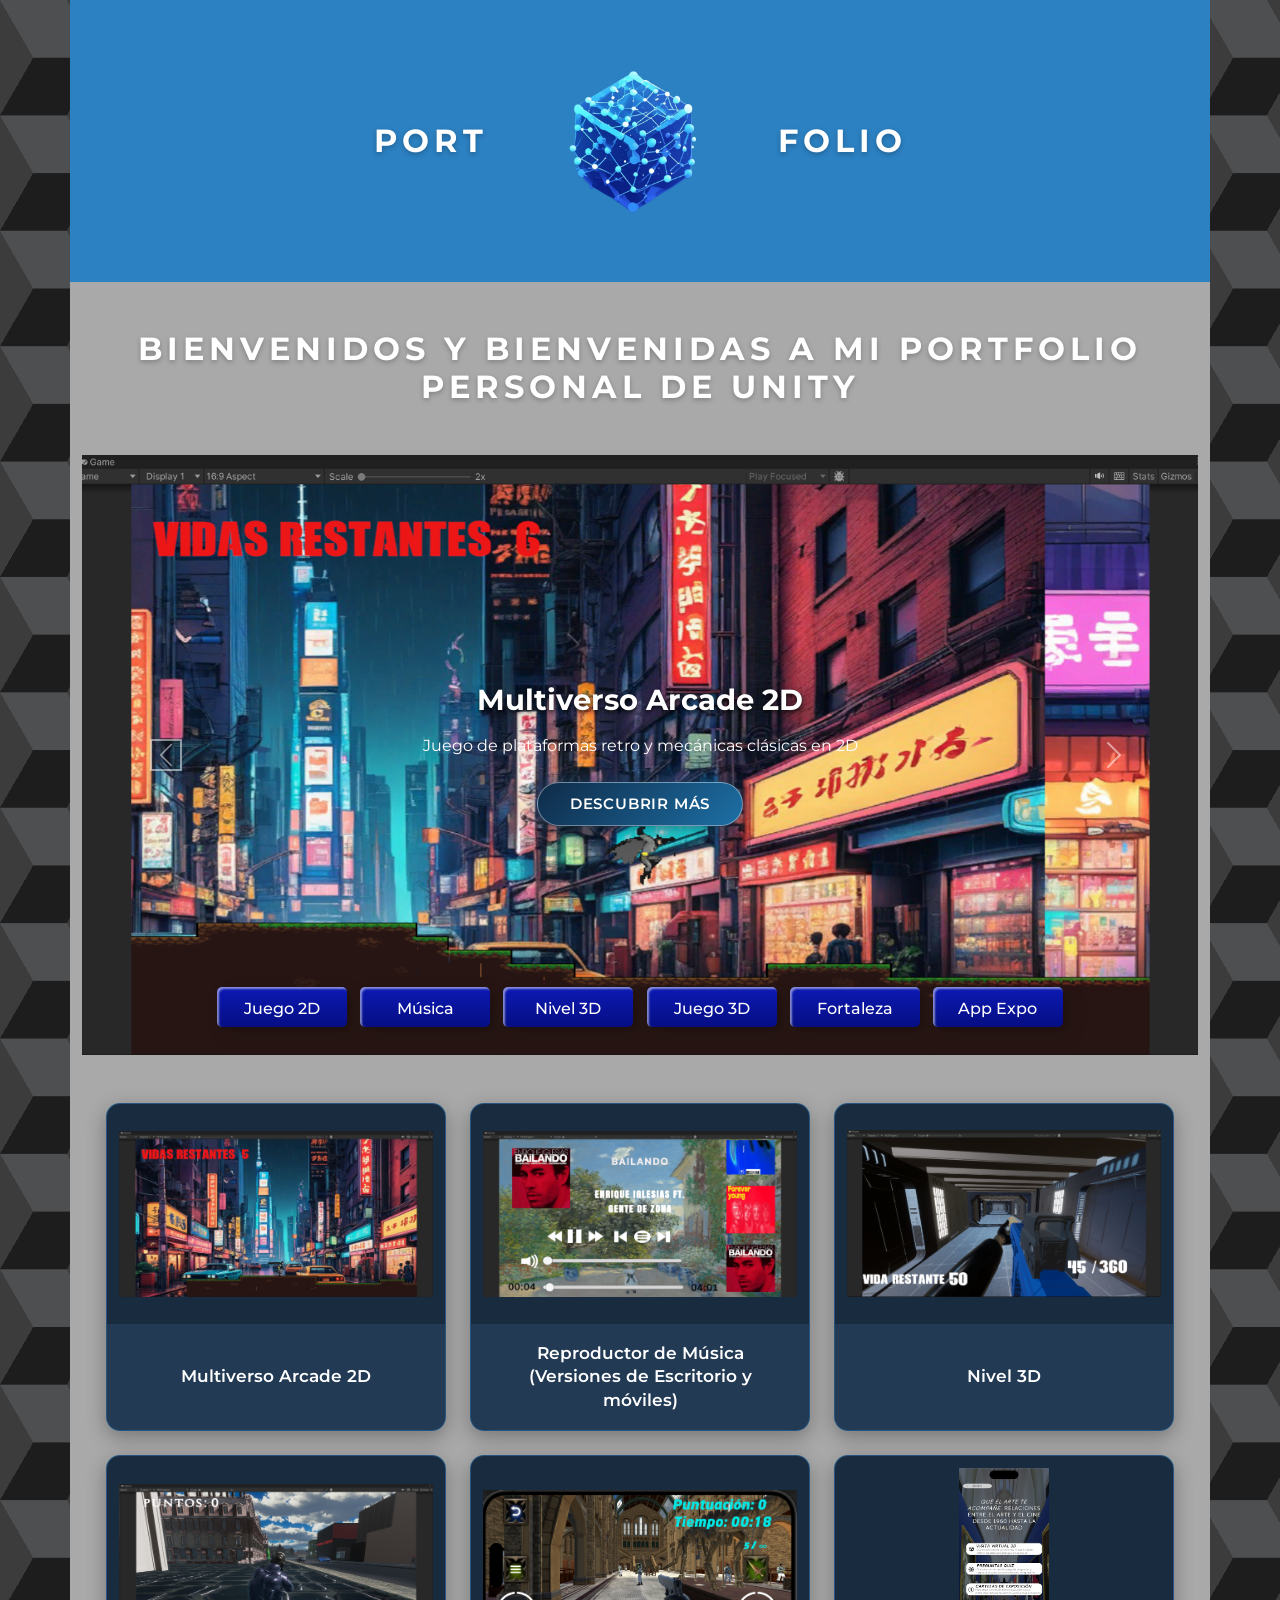
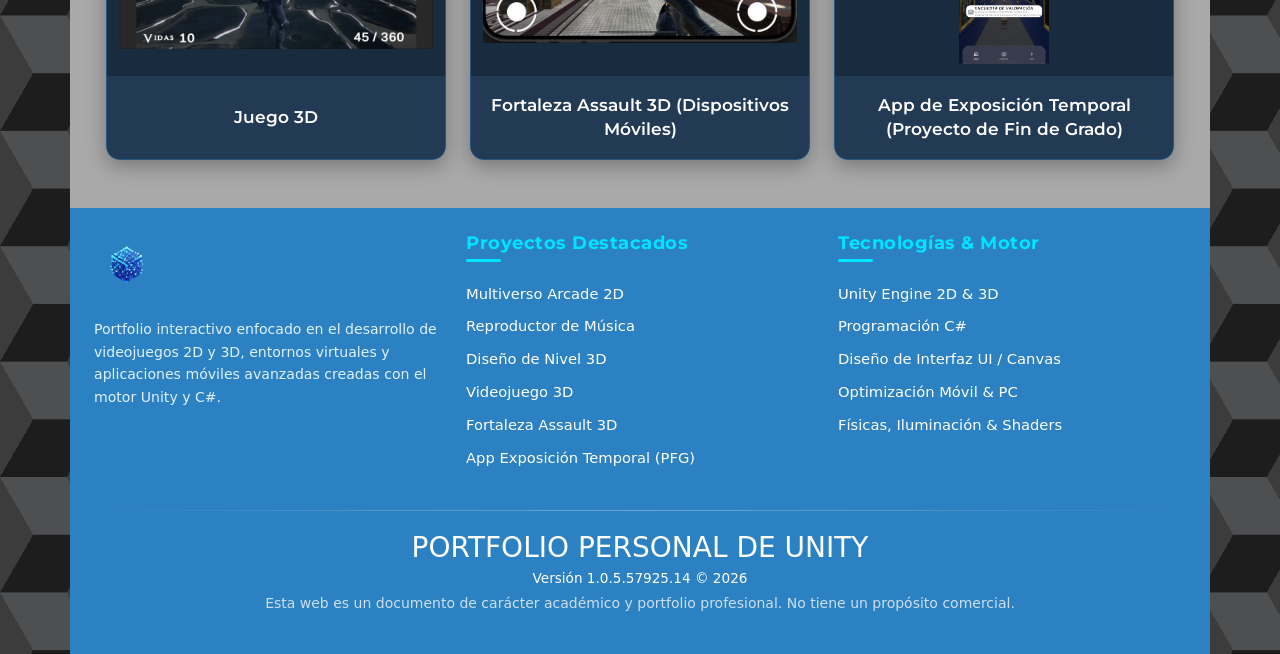
<file: index.html>
<!DOCTYPE html>
<html lang="es">
<head>
    <meta charset="UTF-8">
    <meta name="viewport" content="width=device-width, initial-scale=1.0">
    <link rel="stylesheet" href="CSS/portpers.css">
    <link href="https://cdn.jsdelivr.net/npm/bootstrap@5.3.8/dist/css/bootstrap.min.css" rel="stylesheet" integrity="sha384-sRIl4kxILFvY47J16cr9ZwB07vP4J8+LH7qKQnuqkuIAvNWLzeN8tE5YBujZqJLB" crossorigin="anonymous">
    <script src="https://cdn.jsdelivr.net/npm/bootstrap@5.3.8/dist/js/bootstrap.bundle.min.js" integrity="sha384-FKyoEForCGlyvwx9Hj09JcYn3nv7wiPVlz7YYwJrWVcXK/BmnVDxM+D2scQbITxI" crossorigin="anonymous"></script>
    <link rel="icon" type="image/png" href="Imagenes/im5.png">
    <meta name="robots" content="noindex, nofollow">
    <meta name="description" content="Esta web tiene un propósito académico. Nunca debe ser considerada como una web comercial">
    <title>Portfolio Personal-Esta web es un documento ... . No tiene un propósito comercial-</title>
</head>

<body class="containerFondo1">

    <header class="container colorCabecera">
        <div class="row justify-content-center align-items-center py-3">   
            <div class="logo-container">
                <h2 class="logo-text">PORT</h2>
                <a href="index.html" class="logo-link">
                    <img src="Imagenes/im5.png" alt="Logo Portfolio" class="logo-icon">
                </a>
                <h2 class="logo-text">FOLIO</h2>
            </div>
        </div>
    </header>

    <div class="colorCuerpo container">

        <div class="text-center py-4">
            <h1 class="logo-text mt-4">Bienvenidos y Bienvenidas a mi Portfolio personal de Unity</h1>
        </div>

        <br>

        <!-- CARRUSEL DE IMAGENES (Mantenido tal cual) -->
        <div class="blanco2">
            <div class="container-fluid center px-0">
                <div id="proyector" class="carousel slide" data-bs-ride="carousel" data-interval="50000">

                    <div class="carousel-inner">
                        <div class="carousel-item active">
                            <img src="Imagenes/Arcade4.png" alt="carruselArcade" class="carruselancho">
                            <div class="d-flex flex-column position-absolute top-50 start-50 translate-middle w-100 h-100 justify-content-center align-items-center gap-2 text-center">
                                <h2 class="textosombrasblanco">Multiverso Arcade 2D</h2>
                                <p class="blanco">Juego de plataformas retro y mecánicas clásicas en 2D</p>
                                <a href="PaginasProyectos/MultiversoArcade.html">
                                    <button id="bottone5">Descubrir Más</button>
                                </a>
                            </div>
                        </div>
                        <div class="carousel-item">
                            <img src="Imagenes/Reproductor2.png" alt="carruselReproductor" class="carruselancho">
                            <div class="d-flex flex-column position-absolute top-50 start-50 translate-middle w-100 h-100 justify-content-center align-items-center gap-2 text-center">
                                <h2 class="textosombrasblanco">Reproductor de Música</h2>
                                <p class="blanco">Aplicación multimedia interactiva para escritorio y dispositivos móviles</p>
                                <a href="PaginasProyectos/Reproductor.html">
                                    <button id="bottone5">Descubrir Más</button>
                                </a>
                            </div>
                        </div>
                        <div class="carousel-item">
                            <img src="Imagenes/Nivel3D-2.png" alt="carruselnivel3d" class="carruselancho">
                            <div class="d-flex flex-column position-absolute top-50 start-50 translate-middle w-100 h-100 justify-content-center align-items-center gap-2 text-center">
                                <h2 class="textosombrasblanco">Diseño de Nivel 3D</h2>
                                <p class="blanco">Entornos tridimensionales inmersivos con iluminación dinámica y mecánicas de control de jugador</p>
                                <a href="PaginasProyectos/Nivel3D.html">
                                    <button id="bottone5">Descubrir Más</button>
                                </a>
                            </div>
                        </div>
                        <div class="carousel-item">
                            <img src="Imagenes/Juego3D-2.png" alt="carruseljuego3d" class="carruselancho">
                            <div class="d-flex flex-column position-absolute top-50 start-50 translate-middle w-100 h-100 justify-content-center align-items-center gap-2 text-center">
                                <h2 class="textosombrasblanco">Videojuego 3D</h2>
                                <p class="blanco">Proyecto de acción tridimensional con físicas y control de personaje</p>
                                <a href="PaginasProyectos/Juego3D.html">
                                    <button id="bottone5">Descubrir Más</button>
                                </a>
                            </div>
                        </div>
                        <div class="carousel-item">
                            <img src="Imagenes/Fortaleza2.png" alt="carruselFortaleza" class="carruselancho">
                            <div class="d-flex flex-column position-absolute top-50 start-50 translate-middle w-100 h-100 justify-content-center align-items-center gap-2 text-center">
                                <h2 class="textosombrasblanco">Fortaleza Assault 3D</h2>
                                <p class="blanco">Juego táctico y de acción en primera persona en 3D optimizado para dispositivos móviles</p>
                                <a href="PaginasProyectos/Fortaleza.html">
                                    <button id="bottone5">Descubrir Más</button>
                                </a>
                            </div>
                        </div>
                        <div class="carousel-item">
                            <img src="Imagenes/AppExpo2.png" alt="carruselAppExpo" class="carruselancho">
                            <div class="d-flex flex-column position-absolute top-50 start-50 translate-middle w-100 h-100 justify-content-center align-items-center gap-2 text-center">
                                <h2 class="textosombrasblanco">App Exposición Temporal</h2>
                                <p class="blanco">Aplicación interactiva y guía de exposición (Proyecto de Fin de Grado)</p>
                                <a href="PaginasProyectos/AppExpo.html">
                                    <button id="bottone5">Descubrir Más</button>
                                </a>
                            </div>
                        </div>
                    </div>

                    <button class="carousel-control-prev" type="button" data-bs-target="#proyector" data-bs-slide="prev">
                        <span class="carousel-control-prev-icon botoncarrusel"></span>
                    </button>
                    <button class="carousel-control-next" type="button" data-bs-target="#proyector" data-bs-slide="next">
                        <span class="carousel-control-next-icon"></span>
                    </button>

                    <div class="carousel-buttons-overlay">
                        <button class="custom-btn btn-1 mx-1 mb-2" data-bs-target="#proyector" data-bs-slide-to="0">Juego 2D</button>
                        <button class="custom-btn btn-1 mx-1 mb-2" data-bs-target="#proyector" data-bs-slide-to="1">Música</button>
                        <button class="custom-btn btn-1 mx-1 mb-2" data-bs-target="#proyector" data-bs-slide-to="2">Nivel 3D</button>
                        <button class="custom-btn btn-1 mx-1 mb-2" data-bs-target="#proyector" data-bs-slide-to="3">Juego 3D</button>
                        <button class="custom-btn btn-1 mx-1 mb-2" data-bs-target="#proyector" data-bs-slide-to="4">Fortaleza</button>
                        <button class="custom-btn btn-1 mx-1 mb-2" data-bs-target="#proyector" data-bs-slide-to="5">App Expo</button>
                    </div>

                </div>
            </div>
        </div>

        <!-- GALERÍA DE 6 IMÁGENES EN 2 FILAS DE 3 (OPCIÓN B GLASSMORPHISM) -->
        <div id="galeria" class="colorCuerpo py-5 px-4">
            <div class="row g-4 justify-content-center">
                <!-- Fila 1 -->
                <div class="col-12 col-md-4">
                    <a href="PaginasProyectos/MultiversoArcade.html" class="text-decoration-none">
                        <div class="card-opcion-b">
                            <div class="img-wrapper">
                                <img src="Imagenes/Arcade2.png" alt="Multiverso Arcade 2D">
                            </div>
                            <div class="card-body-demo">
                                <p class="titulo-proyecto">Multiverso Arcade 2D</p>
                            </div>
                        </div>
                    </a>
                </div>

                <div class="col-12 col-md-4">
                    <a href="PaginasProyectos/Reproductor.html" class="text-decoration-none">
                        <div class="card-opcion-b">
                            <div class="img-wrapper">
                                <img src="Imagenes/Reproductor1.png" alt="Reproductor de Música">
                            </div>
                            <div class="card-body-demo">
                                <p class="titulo-proyecto">Reproductor de Música (Versiones de Escritorio y móviles)</p>
                            </div>
                        </div>
                    </a>
                </div>

                <div class="col-12 col-md-4">
                    <a href="PaginasProyectos/Nivel3D.html" class="text-decoration-none">
                        <div class="card-opcion-b">
                            <div class="img-wrapper">
                                <img src="Imagenes/Nivel3D.png" alt="Nivel 3D">
                            </div>
                            <div class="card-body-demo">
                                <p class="titulo-proyecto">Nivel 3D</p>
                            </div>
                        </div>
                    </a>
                </div>
                
                <!-- Fila 2 -->
                <div class="col-12 col-md-4">
                    <a href="PaginasProyectos/Juego3D.html" class="text-decoration-none">
                        <div class="card-opcion-b">
                            <div class="img-wrapper">
                                <img src="Imagenes/Juego3D-1.png" alt="Juego 3D">
                            </div>
                            <div class="card-body-demo">
                                <p class="titulo-proyecto">Juego 3D</p>
                            </div>
                        </div>
                    </a>
                </div>

                <div class="col-12 col-md-4">
                    <a href="PaginasProyectos/Fortaleza.html" class="text-decoration-none">
                        <div class="card-opcion-b">
                            <div class="img-wrapper">
                                <img src="Imagenes/Fortaleza1.png" alt="Fortaleza Assault 3D">
                            </div>
                            <div class="card-body-demo">
                                <p class="titulo-proyecto">Fortaleza Assault 3D (Dispositivos Móviles)</p>
                            </div>
                        </div>
                    </a>
                </div>

                <div class="col-12 col-md-4">
                    <a href="PaginasProyectos/AppExpo.html" class="text-decoration-none">
                        <div class="card-opcion-b">
                            <div class="img-wrapper">
                                <img src="Imagenes/MenuApp.png" alt="App Exposición Temporal">
                            </div>
                            <div class="card-body-demo">
                                <p class="titulo-proyecto">App de Exposición Temporal (Proyecto de Fin de Grado)</p>
                            </div>
                        </div>
                    </a>
                </div>
            </div>
        </div>

    </div>

    <!-- PIE DE PAGINA -->
    <div class="container colorCabecera footer-section">
        <footer class="py-4">
            <div class="container">
                <div class="row g-4 justify-content-between text-center text-md-start">
                    <!-- Columna 1: Logo y Presentación -->
                    <div class="col-12 col-md-4 d-flex flex-column align-items-center align-items-md-start">
                        <a href="index.html" class="mb-3">
                            <img src="Imagenes/im5.png" alt="Logo Portfolio Unity" class="footer-logo">
                        </a>
                        <p class="footer-desc">
                            Portfolio interactivo enfocado en el desarrollo de videojuegos 2D y 3D, entornos virtuales y aplicaciones móviles avanzadas creadas con el motor Unity y C#.
                        </p>
                    </div>

                    <!-- Columna 2: Proyectos Destacados -->
                    <div class="col-12 col-md-4">
                        <h4 class="footer-title">Proyectos Destacados</h4>
                        <ul class="footer-list">
                            <li><a href="#galeria">Multiverso Arcade 2D</a></li>
                            <li><a href="#galeria">Reproductor de Música</a></li>
                            <li><a href="#galeria">Diseño de Nivel 3D</a></li>
                            <li><a href="#galeria">Videojuego 3D</a></li>
                            <li><a href="#galeria">Fortaleza Assault 3D</a></li>
                            <li><a href="#galeria">App Exposición Temporal (PFG)</a></li>
                        </ul>
                    </div>

                    <!-- Columna 3: Tecnologías y Habilidades -->
                    <div class="col-12 col-md-4">
                        <h4 class="footer-title">Tecnologías & Motor</h4>
                        <ul class="footer-list">
                            <li><span>Unity Engine 2D & 3D</span></li>
                            <li><span>Programación C#</span></li>
                            <li><span>Diseño de Interfaz UI / Canvas</span></li>
                            <li><span>Optimización Móvil & PC</span></li>
                            <li><span>Físicas, Iluminación & Shaders</span></li>
                        </ul>
                    </div>
                </div>

                <hr class="footer-divider">

                <div class="row align-items-center text-center">
                    <div class="col-12">
                        <h3 class="fuente1 mb-1">PORTFOLIO PERSONAL DE UNITY</h3>
                        <p class="textoblanco1 mb-1">Versión 1.0.5.57925.14 © 2026</p>
                        <p class="textoblanco1 opacity-75 small">Esta web es un documento de carácter académico y portfolio profesional. No tiene un propósito comercial.</p>
                    </div>
                </div>
            </div>
        </footer>
    </div>

</body>
</html>
</file>
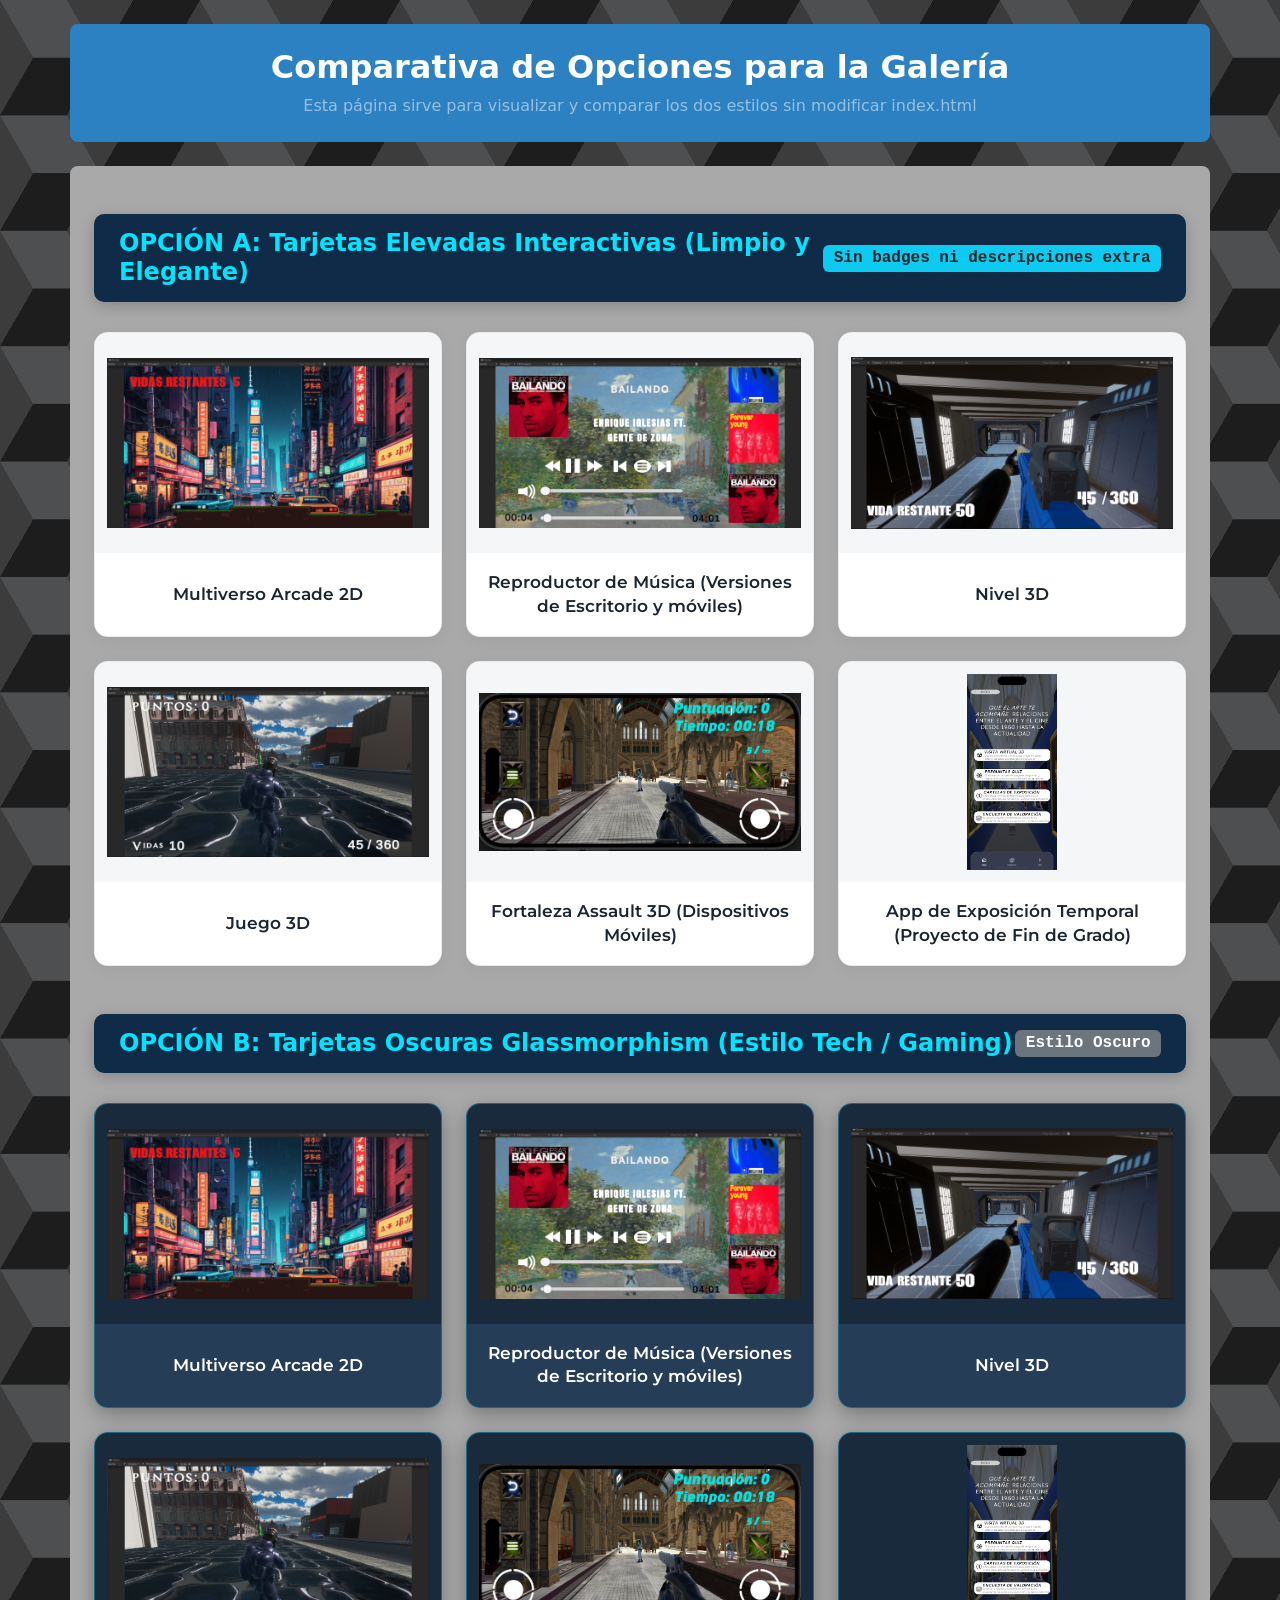
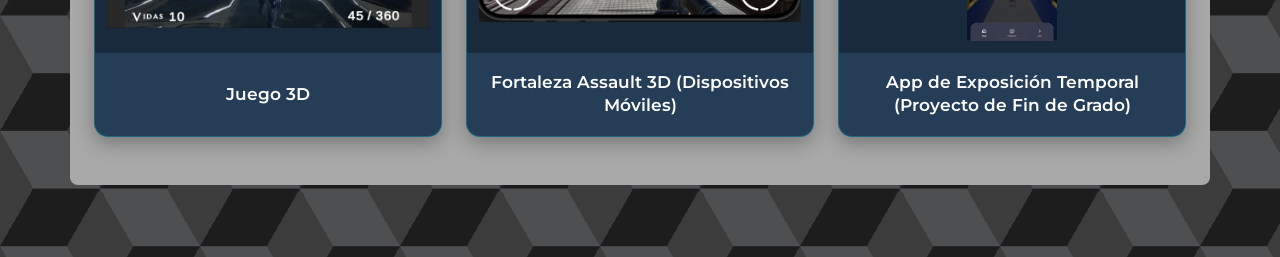
<file: prueba_galeria.html>
<!DOCTYPE html>
<html lang="es">
<head>
    <meta charset="UTF-8">
    <meta name="viewport" content="width=device-width, initial-scale=1.0">
    <title>Demostración de Opciones de Galería - Portfolio Unity</title>
    <link rel="stylesheet" href="CSS/portpers.css">
    <link href="https://cdn.jsdelivr.net/npm/bootstrap@5.3.8/dist/css/bootstrap.min.css" rel="stylesheet" crossorigin="anonymous">
    <script src="https://cdn.jsdelivr.net/npm/bootstrap@5.3.8/dist/js/bootstrap.bundle.min.js" crossorigin="anonymous"></script>
    <style>
        /* =========================================================
           ESTILOS DEMO DE GALERÍA: OPCIÓN A vs OPCIÓN B
           ========================================================= */

        .section-header-demo {
            background-color: #0f2b48;
            color: #00e5ff;
            padding: 15px 25px;
            border-radius: 10px;
            margin-bottom: 30px;
            box-shadow: 0 4px 15px rgba(0,0,0,0.2);
        }

        /* ---------------------------------------------------------
           OPCIÓN A: Tarjetas Elevadas Interactivas (Fondo Claro)
           --------------------------------------------------------- */
        .card-opcion-a {
            background: #ffffff;
            border-radius: 14px;
            border: 1px solid rgba(0, 0, 0, 0.08);
            box-shadow: 0 4px 15px rgba(0, 0, 0, 0.05);
            transition: all 0.35s cubic-bezier(0.25, 0.8, 0.25, 1);
            overflow: hidden;
            height: 100%;
            display: flex;
            flex-direction: column;
        }

        .card-opcion-a:hover {
            transform: translateY(-8px);
            box-shadow: 0 12px 30px rgba(44, 129, 194, 0.22);
            border-color: rgba(44, 129, 194, 0.4);
        }

        .card-opcion-a .img-wrapper {
            width: 100%;
            height: 220px;
            background-color: #f4f6f8;
            display: flex;
            align-items: center;
            justify-content: center;
            overflow: hidden;
            padding: 12px;
        }

        .card-opcion-a .img-wrapper img {
            max-width: 100%;
            max-height: 100%;
            object-fit: contain;
            transition: transform 0.4s ease;
        }

        .card-opcion-a:hover .img-wrapper img {
            transform: scale(1.06);
        }

        .card-opcion-a .card-body-demo {
            padding: 18px 20px;
            flex-grow: 1;
            display: flex;
            align-items: center;
            justify-content: center;
            background: #ffffff;
        }

        .card-opcion-a .titulo-proyecto {
            font-family: 'Montserrat', sans-serif;
            font-size: 1.05rem;
            font-weight: 600;
            color: #1a2530;
            margin: 0;
            text-align: center;
            line-height: 1.4;
        }

        /* ---------------------------------------------------------
           OPCIÓN B: Tarjetas Oscuras Glassmorphism (Fondo Oscuro)
           --------------------------------------------------------- */
        .card-opcion-b {
            background: rgba(15, 43, 72, 0.85);
            backdrop-filter: blur(10px);
            border-radius: 14px;
            border: 1.5px solid rgba(0, 229, 255, 0.25);
            box-shadow: 0 6px 20px rgba(0, 0, 0, 0.3);
            transition: all 0.35s cubic-bezier(0.25, 0.8, 0.25, 1);
            overflow: hidden;
            height: 100%;
            display: flex;
            flex-direction: column;
        }

        .card-opcion-b:hover {
            transform: translateY(-8px);
            border-color: #00e5ff;
            box-shadow: 0 12px 30px rgba(0, 229, 255, 0.35);
        }

        .card-opcion-b .img-wrapper {
            width: 100%;
            height: 220px;
            background-color: rgba(0, 0, 0, 0.3);
            display: flex;
            align-items: center;
            justify-content: center;
            overflow: hidden;
            padding: 12px;
        }

        .card-opcion-b .img-wrapper img {
            max-width: 100%;
            max-height: 100%;
            object-fit: contain;
            transition: transform 0.4s ease;
        }

        .card-opcion-b:hover .img-wrapper img {
            transform: scale(1.06);
        }

        .card-opcion-b .card-body-demo {
            padding: 18px 20px;
            flex-grow: 1;
            display: flex;
            align-items: center;
            justify-content: center;
            background: transparent;
        }

        .card-opcion-b .titulo-proyecto {
            font-family: 'Montserrat', sans-serif;
            font-size: 1.05rem;
            font-weight: 600;
            color: #ffffff;
            margin: 0;
            text-align: center;
            line-height: 1.4;
        }
    </style>
</head>

<body class="containerFondo1 py-4">

    <!-- CABECERA DE COMPARATIVA -->
    <div class="container colorCabecera mb-4 rounded-3 text-center py-4">
        <h1 class="text-white fw-bold h2">Comparativa de Opciones para la Galería</h1>
        <p class="text-white-50 mb-0">Esta página sirve para visualizar y comparar los dos estilos sin modificar index.html</p>
    </div>

    <div class="container colorCuerpo py-5 px-4 mb-5 rounded-3">

        <!-- =========================================================
             SECCIÓN 1: OPCIÓN A (Tarjetas Elevadas en Fondo Claro)
             ========================================================= -->
        <div class="section-header-demo d-flex align-items-center justify-content-between">
            <h2 class="h4 mb-0 fw-bold">OPCIÓN A: Tarjetas Elevadas Interactivas (Limpio y Elegante)</h2>
            <span class="badge bg-info text-dark font-monospace fs-6">Sin badges ni descripciones extra</span>
        </div>

        <div class="row g-4 justify-content-center mb-5">
            <!-- Fila 1 -->
            <div class="col-12 col-md-4">
                <div class="card-opcion-a">
                    <div class="img-wrapper">
                        <img src="Imagenes/Arcade2.png" alt="Multiverso Arcade 2D">
                    </div>
                    <div class="card-body-demo">
                        <p class="titulo-proyecto">Multiverso Arcade 2D</p>
                    </div>
                </div>
            </div>

            <div class="col-12 col-md-4">
                <div class="card-opcion-a">
                    <div class="img-wrapper">
                        <img src="Imagenes/Reproductor1.png" alt="Reproductor de Música">
                    </div>
                    <div class="card-body-demo">
                        <p class="titulo-proyecto">Reproductor de Música (Versiones de Escritorio y móviles)</p>
                    </div>
                </div>
            </div>

            <div class="col-12 col-md-4">
                <div class="card-opcion-a">
                    <div class="img-wrapper">
                        <img src="Imagenes/Nivel3D.png" alt="Nivel 3D">
                    </div>
                    <div class="card-body-demo">
                        <p class="titulo-proyecto">Nivel 3D</p>
                    </div>
                </div>
            </div>

            <!-- Fila 2 -->
            <div class="col-12 col-md-4">
                <div class="card-opcion-a">
                    <div class="img-wrapper">
                        <img src="Imagenes/Juego3D-1.png" alt="Juego 3D">
                    </div>
                    <div class="card-body-demo">
                        <p class="titulo-proyecto">Juego 3D</p>
                    </div>
                </div>
            </div>

            <div class="col-12 col-md-4">
                <div class="card-opcion-a">
                    <div class="img-wrapper">
                        <img src="Imagenes/Fortaleza1.png" alt="Fortaleza Assault 3D">
                    </div>
                    <div class="card-body-demo">
                        <p class="titulo-proyecto">Fortaleza Assault 3D (Dispositivos Móviles)</p>
                    </div>
                </div>
            </div>

            <div class="col-12 col-md-4">
                <div class="card-opcion-a">
                    <div class="img-wrapper">
                        <img src="Imagenes/MenuApp.png" alt="App Exposición Temporal">
                    </div>
                    <div class="card-body-demo">
                        <p class="titulo-proyecto">App de Exposición Temporal (Proyecto de Fin de Grado)</p>
                    </div>
                </div>
            </div>
        </div>


        <!-- =========================================================
             SECCIÓN 2: OPCIÓN B (Tarjetas Oscuras Glassmorphism)
             ========================================================= -->
        <div class="section-header-demo d-flex align-items-center justify-content-between mt-5">
            <h2 class="h4 mb-0 fw-bold">OPCIÓN B: Tarjetas Oscuras Glassmorphism (Estilo Tech / Gaming)</h2>
            <span class="badge bg-secondary font-monospace fs-6">Estilo Oscuro</span>
        </div>

        <div class="row g-4 justify-content-center">
            <!-- Fila 1 -->
            <div class="col-12 col-md-4">
                <div class="card-opcion-b">
                    <div class="img-wrapper">
                        <img src="Imagenes/Arcade2.png" alt="Multiverso Arcade 2D">
                    </div>
                    <div class="card-body-demo">
                        <p class="titulo-proyecto">Multiverso Arcade 2D</p>
                    </div>
                </div>
            </div>

            <div class="col-12 col-md-4">
                <div class="card-opcion-b">
                    <div class="img-wrapper">
                        <img src="Imagenes/Reproductor1.png" alt="Reproductor de Música">
                    </div>
                    <div class="card-body-demo">
                        <p class="titulo-proyecto">Reproductor de Música (Versiones de Escritorio y móviles)</p>
                    </div>
                </div>
            </div>

            <div class="col-12 col-md-4">
                <div class="card-opcion-b">
                    <div class="img-wrapper">
                        <img src="Imagenes/Nivel3D.png" alt="Nivel 3D">
                    </div>
                    <div class="card-body-demo">
                        <p class="titulo-proyecto">Nivel 3D</p>
                    </div>
                </div>
            </div>

            <!-- Fila 2 -->
            <div class="col-12 col-md-4">
                <div class="card-opcion-b">
                    <div class="img-wrapper">
                        <img src="Imagenes/Juego3D-1.png" alt="Juego 3D">
                    </div>
                    <div class="card-body-demo">
                        <p class="titulo-proyecto">Juego 3D</p>
                    </div>
                </div>
            </div>

            <div class="col-12 col-md-4">
                <div class="card-opcion-b">
                    <div class="img-wrapper">
                        <img src="Imagenes/Fortaleza1.png" alt="Fortaleza Assault 3D">
                    </div>
                    <div class="card-body-demo">
                        <p class="titulo-proyecto">Fortaleza Assault 3D (Dispositivos Móviles)</p>
                    </div>
                </div>
            </div>

            <div class="col-12 col-md-4">
                <div class="card-opcion-b">
                    <div class="img-wrapper">
                        <img src="Imagenes/MenuApp.png" alt="App Exposición Temporal">
                    </div>
                    <div class="card-body-demo">
                        <p class="titulo-proyecto">App de Exposición Temporal (Proyecto de Fin de Grado)</p>
                    </div>
                </div>
            </div>
        </div>

    </div>

</body>
</html>
</file>
<file: CSS/portpers.css>
@import url('https://fonts.googleapis.com/css2?family=Montserrat:wght@400;500;600;700&display=swap');

/* =========================
   FONDOS DE PÁGINA Y ESTRUCTURA
   ========================= */

body {
    font-family: 'Montserrat', sans-serif;
    color: #2b2b2b;
}

.containerFondo1 {
    width: 100%;
    min-height: 100vh;
    --s: 200px;
    --c1: #1d1d1d;
    --c2: #4e4f51;
    --c3: #3c3c3c;

    background: repeating-conic-gradient(
            from 30deg,
            #0000 0 120deg,
            var(--c3) 0 180deg
        )
        calc(0.5 * var(--s)) calc(0.5 * var(--s) * 0.577),
        repeating-conic-gradient(
        from 30deg,
        var(--c1) 0 60deg,
        var(--c2) 0 120deg,
        var(--c3) 0 180deg
        );
    background-size: var(--s) calc(var(--s) * 0.577);
}

/* =========================
   CABECERA Y CUERPO
   ========================= */

.colorCabecera {
    background-color: #2c81c2;
    margin-bottom: 0 !important;
}

.colorCuerpo {
    background-color: darkgray;
    margin-top: 0 !important;
    padding-top: 0;
    width: 100%;
    box-sizing: border-box;
}

/* Logo */
.logo-container {
    display: flex;
    align-items: center;
    justify-content: center;
    gap: 20px;
    width: 100%;
}

.logo-text {
    margin: 0;
    color: white;
    font-family: 'Montserrat', sans-serif;
    font-size: 2rem;
    font-weight: 700;
    letter-spacing: 5px;
    text-transform: uppercase;
    text-shadow: 0 2px 5px rgba(0, 0, 0, 0.25);
}

.logo-link {
    display: flex;
    align-items: center;
    justify-content: center;
    text-decoration: none;
}

.logo-icon {
    display: block;
    width: 250px;
    max-width: 35vw;
    height: auto;
    transition: transform 0.3s ease;
}

.logo-icon:hover {
    transform: scale(1.05);
}

/* =========================
   EFECTOS DE IMÁGENES Y GRID
   ========================= */

.escalaimagen {
    transition: transform 0.3s ease;
}

.escalaimagen:hover {
    transform: scale(1.05);
}

.card-img-box {
    width: 100%;
    height: 220px;
    display: flex;
    align-items: center;
    justify-content: center;
    overflow: hidden;
    background-color: rgba(255, 255, 255, 0.2);
    border-radius: 8px;
    padding: 10px;
}

.img-grid {
    max-width: 100%;
    max-height: 100%;
    width: auto;
    height: auto;
    object-fit: contain;
}

/* =========================
   ESTILOS DE TEXTO
   ========================= */

.h3fuente {
    font-family: 'Montserrat', sans-serif;
    font-weight: 700;
    font-size: 1.8rem;
    color: #1a1a1a;
    letter-spacing: 0.5px;
    margin: 0;
}

.texto-tarjeta {
    font-family: 'Montserrat', sans-serif;
    font-size: 1.05rem;
    font-weight: 600;
    color: black;
    line-height: 1.4;
    margin: 0;
}

.textosombrasblanco {
    text-align: center;
    font-size: 1.8rem;
    font-weight: 700;
    color: white;
    font-family: 'Montserrat', sans-serif;
    text-shadow: 0 2px 4px rgba(0, 0, 0, 0.8);
}

.blanco {
    color: white;
    font-family: 'Montserrat', sans-serif;
    font-size: 1rem;
}

.textofooter2 {
    color: darkturquoise;
    text-align: center;
    font-family: 'Montserrat', sans-serif;
    font-weight: 600;
    font-size: 1.1rem;
}

.lista1 {
    list-style: none;
    text-align: center;
    margin: 0 auto;
    padding: 0;
}

.lista1 li a {
    color: white;
    text-decoration: none;
    font-size: 0.95rem;
    transition: color 0.2s ease;
}

.lista1 li a:hover {
    color: darkturquoise;
}

.textoblanco1 {
    color: white;
    text-align: center;
    font-size: 0.85rem;
}

.blanco2 {
    background-color: white;
}


/* =========================
   CARRUSEL (Mantenido intacto)
   ========================= */

.carruselancho {
    width: 100%;
    height: 600px;
    object-fit: cover;
    position: relative;
}

.botoncarrusel {
    background-color: transparent;
    border: 2px solid white;
}

.botoncarrusel:hover {
    background-color: #112f81;
    border-color: #112f81;
    transition: 0.2s ease;
}

.carousel-buttons-overlay {
    position: absolute;
    bottom: 20px;
    width: 100%;
    text-align: center;
    z-index: 10;
}

.custom-btn {
    width: 130px;
    height: 40px;
    color: #fff;
    border-radius: 5px;
    padding: 10px 25px;
    font-family: 'Montserrat', sans-serif;
    font-weight: 500;
    background: transparent;
    cursor: pointer;
    transition: all 0.3s ease;
    position: relative;
    display: inline-block;
    box-shadow: inset 2px 2px 2px 0px rgba(255,255,255,.5),
      7px 7px 20px 0px rgba(0,0,0,.1),
      4px 4px 5px 0px rgba(0,0,0,.1);
    outline: none;
}

.btn-1 {
    background: rgb(6,14,131);
    background: linear-gradient(0deg, rgba(6,14,131,1) 0%, rgba(12,25,180,1) 100%);
    border: none;
}

.btn-1:hover {
    background: rgb(0,3,255);
    background: linear-gradient(0deg, rgb(0, 17, 255) 0%, rgba(2,126,251,1) 100%);
}

#bottone5 {
    align-items: center;
    background: linear-gradient(135deg, #0f2b48 0%, #1d6fa5 100%);
    border: 1.5px solid rgba(255, 255, 255, 0.4);
    border-radius: 30px;
    box-shadow: 0 4px 20px rgba(0, 0, 0, 0.4), 0 0 15px rgba(44, 129, 194, 0.4);
    box-sizing: border-box;
    color: #ffffff;
    cursor: pointer;
    display: inline-flex;
    font-family: 'Montserrat', sans-serif;
    font-size: 15px;
    font-weight: 600;
    letter-spacing: 0.8px;
    text-transform: uppercase;
    justify-content: center;
    line-height: 1.25;
    min-height: 2.8rem;
    padding: 0.75rem 2rem;
    text-decoration: none;
    transition: all 0.3s cubic-bezier(0.25, 0.8, 0.25, 1);
    user-select: none;
    vertical-align: baseline;
    width: auto;
    backdrop-filter: blur(4px);
}

#bottone5:hover, #bottone5:focus {
    background: linear-gradient(135deg, #164270 0%, #2087c8 100%);
    border-color: #00d2ff;
    box-shadow: 0 6px 25px rgba(0, 210, 255, 0.5), 0 0 20px rgba(0, 210, 255, 0.3);
    color: #ffffff;
    transform: translateY(-3px) scale(1.02);
}

#bottone5:active {
    transform: translateY(-1px) scale(1);
    box-shadow: 0 3px 12px rgba(0, 210, 255, 0.4);
}

/* =========================
   PIE DE PÁGINA (FOOTER)
   ========================= */

.footer-section {
    color: #ffffff;
}

.footer-logo {
    max-height: 65px;
    width: auto;
    transition: transform 0.3s ease;
}

.footer-logo:hover {
    transform: scale(1.05);
}

.footer-desc {
    color: #e0f2fe;
    font-size: 0.88rem;
    line-height: 1.6;
    margin-top: 5px;
    margin-bottom: 0;
}

.footer-title {
    color: #00e5ff;
    font-family: 'Montserrat', sans-serif;
    font-weight: 700;
    font-size: 1.1rem;
    letter-spacing: 0.5px;
    margin-bottom: 1.2rem;
    position: relative;
    display: inline-block;
}

.footer-title::after {
    content: '';
    display: block;
    width: 35px;
    height: 3px;
    background-color: #00e5ff;
    margin-top: 6px;
    border-radius: 2px;
}

@media (max-width: 767.98px) {
    .footer-title::after {
        margin-left: auto;
        margin-right: auto;
    }
}

.footer-list {
    list-style: none;
    padding: 0;
    margin: 0;
}

.footer-list li {
    margin-bottom: 0.55rem;
}

.footer-list li a, .footer-list li span {
    color: #ffffff;
    text-decoration: none;
    font-size: 0.92rem;
    transition: all 0.2s ease;
    display: inline-flex;
    align-items: center;
}

.footer-list li a:hover {
    color: #00e5ff;
    transform: translateX(4px);
}

.footer-divider {
    border: 0;
    height: 1px;
    background: linear-gradient(90deg, rgba(255,255,255,0) 0%, rgba(255,255,255,0.3) 50%, rgba(255,255,255,0) 100%);
    margin: 2rem 0 1.2rem 0;
    opacity: 1;
}

/* =========================
   PÁGINA DE DETALLE DE PROYECTO (PLANTILLA)
   ========================= */

.secondary-nav {
    background: #121c26;
    border-bottom: 1px solid rgba(44, 129, 194, 0.35);
    box-shadow: 0 4px 15px rgba(0, 0, 0, 0.2);
}

.nav-btn-home {
    background: linear-gradient(135deg, #0f2b48 0%, #1d6fa5 100%);
    color: #ffffff !important;
    padding: 8px 18px;
    border-radius: 25px;
    text-decoration: none;
    font-size: 0.9rem;
    font-weight: 600;
    border: 1.5px solid rgba(255, 255, 255, 0.35);
    transition: all 0.3s ease;
    display: inline-flex;
    align-items: center;
    gap: 6px;
}

.nav-btn-home:hover {
    background: linear-gradient(135deg, #164270 0%, #2087c8 100%);
    border-color: #00d2ff;
    box-shadow: 0 4px 15px rgba(0, 210, 255, 0.4);
    transform: translateY(-2px);
}

.nav-btn-project {
    color: #e0f2fe;
    padding: 6px 14px;
    border-radius: 20px;
    text-decoration: none;
    font-size: 0.85rem;
    font-weight: 500;
    transition: all 0.25s ease;
    background: rgba(255, 255, 255, 0.08);
    display: inline-block;
    white-space: nowrap;
}

.nav-btn-project:hover, .nav-btn-project.active {
    background: #2c81c2;
    color: #ffffff;
    box-shadow: 0 3px 12px rgba(44, 129, 194, 0.45);
    transform: translateY(-1px);
}

.card-estatica {
    background: rgba(15, 43, 72, 0.88);
    backdrop-filter: blur(10px);
    border-radius: 14px;
    border: 1.5px solid rgba(44, 129, 194, 0.4);
    box-shadow: 0 6px 20px rgba(0, 0, 0, 0.3);
}

.titulo-seccion-proyecto {
    color: #ffffff;
    font-family: 'Montserrat', sans-serif;
    font-weight: 700;
    font-size: 1.25rem;
    letter-spacing: 0.5px;
    text-align: center;
    margin-bottom: 1rem;
}

.card-captura {
    background: rgba(15, 43, 72, 0.6);
    border-radius: 12px;
    border: 1.5px solid rgba(255, 255, 255, 0.15);
    box-shadow: 0 4px 15px rgba(0, 0, 0, 0.25);
    overflow: hidden;
    transition: transform 0.3s ease, box-shadow 0.3s ease;
}

.card-captura img {
    transition: transform 0.4s ease;
}

.card-captura:hover img {
    transform: scale(1.06);
}

.card-captura:hover {
    transform: translateY(-4px);
    box-shadow: 0 8px 20px rgba(0, 0, 0, 0.45);
}

.video-container {
    border-radius: 14px;
    overflow: hidden;
    border: 1.5px solid rgba(44, 129, 194, 0.4);
    box-shadow: 0 8px 25px rgba(0, 0, 0, 0.4);
    background: #000000;
    width: 100%;
}

.video-player {
    width: 100%;
    max-height: 420px;
    display: block;
    border-radius: 12px;
}

.specs-table {
    width: 100%;
    color: #e0f2fe;
    font-size: 0.9rem;
}

.specs-table td {
    padding: 8px 0;
    border-bottom: 1px solid rgba(255, 255, 255, 0.1);
}

.specs-table td:first-child {
    font-weight: 600;
    color: #00e5ff;
    width: 40%;
}

.download-box {
    background: rgba(15, 43, 72, 0.88);
    backdrop-filter: blur(10px);
    border: 1.5px solid rgba(44, 129, 194, 0.4);
    border-radius: 16px;
    padding: 30px;
    box-shadow: 0 8px 25px rgba(0, 0, 0, 0.3);
}

.btn-download {
    align-items: center;
    background: linear-gradient(135deg, #0f2b48 0%, #1d6fa5 100%);
    border: 1.5px solid rgba(255, 255, 255, 0.4);
    border-radius: 30px;
    box-shadow: 0 4px 20px rgba(0, 0, 0, 0.3);
    color: #ffffff;
    cursor: pointer;
    display: inline-flex;
    font-family: 'Montserrat', sans-serif;
    font-size: 15px;
    font-weight: 600;
    letter-spacing: 0.5px;
    justify-content: center;
    gap: 10px;
    min-height: 3rem;
    padding: 0.75rem 2rem;
    text-decoration: none;
    transition: all 0.3s cubic-bezier(0.25, 0.8, 0.25, 1);
    width: 100%;
}

.btn-download:hover {
    background: linear-gradient(135deg, #164270 0%, #2087c8 100%);
    border-color: #00d2ff;
    box-shadow: 0 6px 25px rgba(0, 210, 255, 0.5);
    color: #ffffff;
    transform: translateY(-3px);
}

/* =========================
   GALERÍA DE PROYECTOS (OPCIÓN B GLASSMORPHISM)
   ========================= */

.card-opcion-b {
    background: rgba(15, 43, 72, 0.88);
    backdrop-filter: blur(10px);
    border-radius: 14px;
    border: 1.5px solid rgba(44, 129, 194, 0.4);
    box-shadow: 0 6px 20px rgba(0, 0, 0, 0.3);
    transition: all 0.35s cubic-bezier(0.25, 0.8, 0.25, 1);
    overflow: hidden;
    height: 100%;
    display: flex;
    flex-direction: column;
}

.card-opcion-b:hover {
    transform: translateY(-8px);
    border-color: #2c81c2;
    box-shadow: 0 12px 30px rgba(44, 129, 194, 0.45), 0 0 18px rgba(44, 129, 194, 0.35);
}

.card-opcion-b .img-wrapper {
    width: 100%;
    height: 220px;
    background-color: rgba(0, 0, 0, 0.25);
    display: flex;
    align-items: center;
    justify-content: center;
    overflow: hidden;
    padding: 12px;
}

.card-opcion-b .img-wrapper img {
    max-width: 100%;
    max-height: 100%;
    object-fit: contain;
    transition: transform 0.4s ease;
}

.card-opcion-b:hover .img-wrapper img {
    transform: scale(1.06);
}

.card-opcion-b .card-body-demo {
    padding: 18px 20px;
    flex-grow: 1;
    display: flex;
    align-items: center;
    justify-content: center;
    background: transparent;
}

.card-opcion-b .titulo-proyecto {
    font-family: 'Montserrat', sans-serif;
    font-size: 1.05rem;
    font-weight: 600;
    color: #ffffff;
    margin: 0;
    text-align: center;
    line-height: 1.4;
}

/* =========================
   RESPONSIVE
   ========================= */

@media (max-width: 768px) {
    .logo-container { gap: 12px; }
    .logo-text { font-size: 1.4rem; letter-spacing: 3px; }
    .logo-icon { width: 180px; }
    .carruselancho { height: 400px; }
}

@media (max-width: 480px) {
    .logo-container { gap: 8px; }
    .logo-text { font-size: 1rem; letter-spacing: 2px; }
    .logo-icon { width: 130px; }
}
</file>
